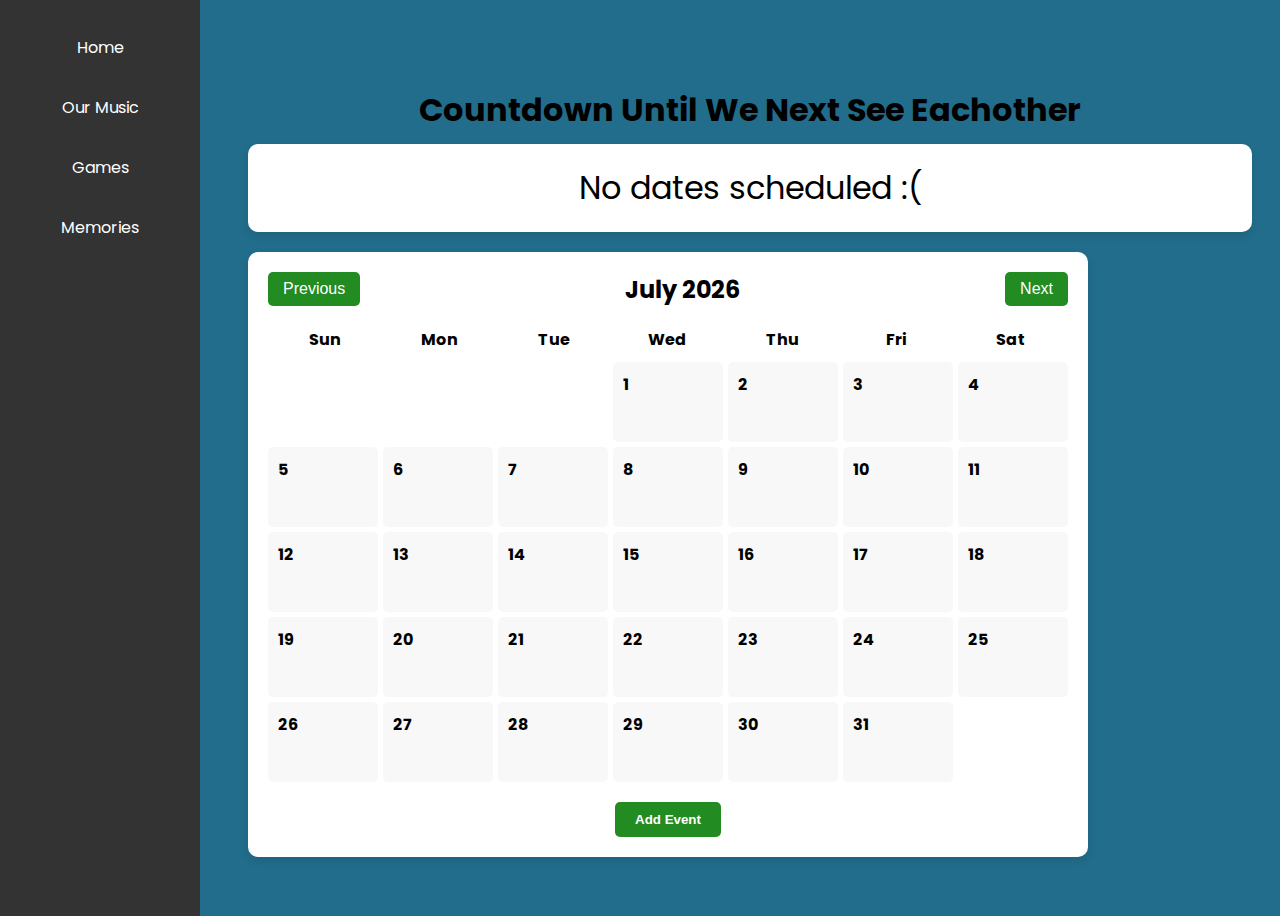
<file: index.html>
<!DOCTYPE html>
<html lang="en">
<head>
    <meta charset="UTF-8">
    <meta name="viewport" content="width=device-width, initial-scale=1.0">
    <title>Countdown Timer & Event Tracker</title>
    <link rel="stylesheet" href="styles.css">
    <link href="https://fonts.googleapis.com/css2?family=Poppins:wght@300;400;600&display=swap" rel="stylesheet">
    <style>
        /* Add these new styles to your existing styles.css or keep them here */
        .calendar-nav {
            display: flex;
            justify-content: space-between;
            align-items: center;
            margin-bottom: 15px;
        }
        .calendar-nav button {
            background: #228B22;
            color: white;
            border: none;
            padding: 8px 15px;
            border-radius: 5px;
            cursor: pointer;
            font-size: 1rem;
        }
        .month-year-display {
            font-size: 1.5rem;
            font-weight: bold;
        }
        
        /* New sidebar navigation styles */
        .sidebar {
            position: fixed;
            left: 0;
            top: 0;
            height: 100%;
            width: 200px;
            background-color: #333;
            padding-top: 20px;
            z-index: 1000;
        }
        
        .sidebar a {
            display: block;
            color: white;
            padding: 15px;
            text-decoration: none;
            text-align: center;
            margin-bottom: 5px;
            transition: background-color 0.3s;
        }
        
        .sidebar a:hover {
            background-color: #228B22;
        }
        
        .main-content {
            margin-left: 220px; /* Make space for sidebar */
            padding: 20px;
            width: calc(100% - 220px);
        }
        
        @media (max-width: 768px) {
            .sidebar {
                width: 100%;
                height: auto;
                position: relative;
            }
            .sidebar a {
                float: left;
                width: 100%;
                text-align: center;
            }
            .main-content {
                margin-left: 0;
                width: 100%;
            }
        }
    </style>
</head>
<body>
    <!-- Sidebar Navigation -->
    <div class="sidebar">
        <a href="index.html">Home</a>
        <a href="our-blend.html">Our Music</a>
        <a href="games.html">Games</a>
        <a href="memories.html">Memories</a>
        <!-- Add more links as needed -->
    </div>

    <!-- Main Content -->
    <div class="main-content">
        <div class="top-container">
            <h2>Countdown Until We Next See Eachother</h2>
        </div>
        <div class="countdown" id="countdown">No dates scheduled :(</div>

        <!-- Calendar Navigation -->
        <div class="calendar-container">
            <div class="calendar-nav">
                <button onclick="previousMonth()">Previous</button>
                <div class="month-year-display" id="current-month-year">Month Year</div>
                <button onclick="nextMonth()">Next</button>
            </div>
            
            <div class="weekdays">
                <div>Sun</div>
                <div>Mon</div>
                <div>Tue</div>
                <div>Wed</div>
                <div>Thu</div>
                <div>Fri</div>
                <div>Sat</div>
            </div>
            
            <div class="calendar" id="calendar"></div>
            <button class="add-event-btn" onclick="openEventModal()">Add Event</button>
        </div>

        <!-- Modal for Event Details (Updated for editing) -->
        <div class="modal" id="eventModal">
            <div class="modal-content">
                <span class="close-modal" onclick="closeEventModal()">&times;</span>
                <h3 id="modal-title">Add Event Details</h3>
                <input type="text" id="eventName" placeholder="Event Name" required>

                <h4>Select Event Date:</h4>
                <input type="date" id="eventDate" required>

                <label for="isRepeating">Is this event repeating?</label>
                <input type="checkbox" id="isRepeating">

                <div id="repeatDaySelection" style="display: none;">
                    <h4>Select Day of the Week to Repeat:</h4>
                    <select id="repeatDay">
                        <option value="0">Sunday</option>
                        <option value="1">Monday</option>
                        <option value="2">Tuesday</option>
                        <option value="3">Wednesday</option>
                        <option value="4">Thursday</option>
                        <option value="5">Friday</option>
                        <option value="6">Saturday</option>
                    </select>
                </div>

                <select id="eventPerson">
                    <option value="char">Char</option>
                    <option value="eddie">Eddie</option>
                    <option value="both">Both</option>
                </select>

                <button id="save-button" onclick="saveEvent()">Save Event</button>
                <button id="delete-button" onclick="deleteCurrentEvent()" style="display: none; background: red;">Delete Event</button>
                <input type="hidden" id="editing-event-id">
            </div>
        </div>
    </div>

    <script>
        // [Keep all your existing JavaScript exactly the same]
        // Global variables
        let events = JSON.parse(localStorage.getItem('events')) || [];
        let countdownInterval = null;
        let currentDate = new Date(); // Tracks the currently displayed month/year

        // Initialize the calendar
        function initCalendar() {
            displayCalendar();
            setCountdown();
        }

        // Display Calendar for Current Month
        function displayCalendar() {
            const calendar = document.getElementById('calendar');
            const currentMonth = currentDate.getMonth();
            const currentYear = currentDate.getFullYear();
            
            // Set the month and year display
            document.getElementById('current-month-year').innerText = 
                `${currentDate.toLocaleString('default', { month: 'long' })} ${currentYear}`;

            // Get first and last day of month
            const firstDay = new Date(currentYear, currentMonth, 1);
            const lastDay = new Date(currentYear, currentMonth + 1, 0);
            
            // Calculate days in month and day of week for first day
            const daysInMonth = lastDay.getDate();
            const firstDayOfWeek = firstDay.getDay();

            // Clear the calendar
            calendar.innerHTML = '';

            // Add empty cells for days before the first day of the month
            for (let i = 0; i < firstDayOfWeek; i++) {
                const emptyDay = document.createElement('div');
                emptyDay.classList.add('calendar-day');
                emptyDay.style.visibility = 'hidden';
                calendar.appendChild(emptyDay);
            }

            // Add days to the calendar
            for (let day = 1; day <= daysInMonth; day++) {
                const dayDiv = document.createElement('div');
                dayDiv.classList.add('calendar-day');
                
                const dayNumber = document.createElement('div');
                dayNumber.classList.add('day-number');
                dayNumber.innerText = day;
                dayDiv.appendChild(dayNumber);

                // Check if any events are assigned for this day
                const dayEvents = events.filter(event => {
                    const eventDate = new Date(event.date);
                    return eventDate.getDate() === day && 
                           eventDate.getMonth() === currentMonth && 
                           eventDate.getFullYear() === currentYear;
                });

                // Add events to the day
                dayEvents.forEach(event => {
                    const eventDiv = document.createElement('div');
                    if (event.person === 'both') {
                        eventDiv.classList.add('event', 'event-both');
                        eventDiv.textContent = event.name;
                        eventDiv.style.background = 'linear-gradient(90deg, #228B22 50%, #A020F0 50%)';
                    } else {
                        eventDiv.classList.add('event', `event-${event.person}`);
                        eventDiv.innerText = event.name;
                    }
                    
                    // Make the entire event div clickable for editing
                    eventDiv.onclick = (e) => {
                        if (!e.target.classList.contains('event-delete')) {
                            editEvent(event.id);
                        }
                    };
                    
                    // Add delete button
                    const deleteBtn = document.createElement('button');
                    deleteBtn.classList.add('event-delete');
                    deleteBtn.innerHTML = '×';
                    deleteBtn.onclick = (e) => {
                        e.stopPropagation();
                        deleteEvent(event.id);
                    };
                    
                    eventDiv.appendChild(deleteBtn);
                    dayDiv.appendChild(eventDiv);
                });

                // Add click event to add new event
                dayDiv.onclick = () => {
                    const dateStr = `${currentYear}-${String(currentMonth + 1).padStart(2, '0')}-${String(day).padStart(2, '0')}`;
                    openEventModal(dateStr);
                };

                calendar.appendChild(dayDiv);
            }
        }

        // Navigation functions
        function previousMonth() {
            currentDate.setMonth(currentDate.getMonth() - 1);
            displayCalendar();
        }

        function nextMonth() {
            currentDate.setMonth(currentDate.getMonth() + 1);
            displayCalendar();
        }

        // Generate a unique ID for events
        function generateId() {
            return '_' + Math.random().toString(36).substr(2, 9);
        }

        // Open the Modal to Add/Edit Event
        function openEventModal(prefilledDate = '', eventId = null) {
            const modal = document.getElementById('eventModal');
            modal.style.display = 'flex';
            
            // Clear previous values
            document.getElementById('eventName').value = '';
            document.getElementById('eventDate').value = prefilledDate || '';
            document.getElementById('isRepeating').checked = false;
            document.getElementById('repeatDaySelection').style.display = 'none';
            document.getElementById('eventPerson').value = 'both';
            document.getElementById('editing-event-id').value = '';
            
            // Show delete button only when editing
            document.getElementById('delete-button').style.display = 'none';
            document.getElementById('modal-title').textContent = 'Add Event Details';
            document.getElementById('save-button').textContent = 'Save Event';

            if (eventId) {
                // Editing existing event
                const event = events.find(e => e.id === eventId);
                if (event) {
                    document.getElementById('modal-title').textContent = 'Edit Event';
                    document.getElementById('save-button').textContent = 'Update Event';
                    document.getElementById('delete-button').style.display = 'inline-block';
                    document.getElementById('editing-event-id').value = eventId;
                    
                    // Fill form with event data
                    document.getElementById('eventName').value = event.name;
                    document.getElementById('eventDate').value = event.date.split('T')[0];
                    document.getElementById('eventPerson').value = event.person;
                    document.getElementById('isRepeating').checked = event.isRepeating || false;
                    
                    if (event.isRepeating) {
                        document.getElementById('repeatDaySelection').style.display = 'block';
                        document.getElementById('repeatDay').value = event.repeatDay || '0';
                    }
                }
            }

            // Show repeating options if the checkbox is checked
            const repeatCheckbox = document.getElementById('isRepeating');
            repeatCheckbox.addEventListener('change', () => {
                const repeatDaySelection = document.getElementById('repeatDaySelection');
                repeatDaySelection.style.display = repeatCheckbox.checked ? 'block' : 'none';
            });
        }

        // Edit an existing event
        function editEvent(eventId) {
            openEventModal('', eventId);
        }

        // Close the modal
        function closeEventModal() {
            document.getElementById('eventModal').style.display = 'none';
        }

        // Delete an event from the calendar
        function deleteEvent(eventId) {
            if (confirm('Are you sure you want to delete this event?')) {
                events = events.filter(event => event.id !== eventId);
                localStorage.setItem('events', JSON.stringify(events));
                displayCalendar();
                setCountdown();
            }
        }

        // Delete current event from edit modal
        function deleteCurrentEvent() {
            const eventId = document.getElementById('editing-event-id').value;
            deleteEvent(eventId);
            closeEventModal();
        }

        // Save Event (add new or update existing)
        function saveEvent() {
            const eventName = document.getElementById('eventName').value;
            const eventPerson = document.getElementById('eventPerson').value;
            const eventDate = document.getElementById('eventDate').value;
            const isRepeating = document.getElementById('isRepeating').checked;
            const eventId = document.getElementById('editing-event-id').value;

            if (!eventName || !eventDate) {
                alert('Please fill in all required fields');
                return;
            }

            const eventData = {
                id: eventId || generateId(),
                name: eventName,
                person: eventPerson,
                date: eventDate,
                isRepeating: isRepeating
            };

            if (isRepeating) {
                eventData.repeatDay = parseInt(document.getElementById('repeatDay').value);
            }

            // Update existing event or add new one
            if (eventId) {
                const index = events.findIndex(e => e.id === eventId);
                if (index !== -1) {
                    events[index] = eventData;
                }
            } else {
                events.push(eventData);
            }

            localStorage.setItem('events', JSON.stringify(events));
            closeEventModal();
            displayCalendar();
            setCountdown();
        }

        // Get the Next Event for Both Char & Eddie and Set the Countdown
        function setCountdown() {
            // Clear any existing countdown
            if (countdownInterval) {
                clearInterval(countdownInterval);
                countdownInterval = null;
            }

            const now = new Date();
            
            // Filter only "both" events that are in the future
            const futureBothEvents = events
                .filter(event => event.person === 'both' && new Date(event.date) > now)
                .sort((a, b) => new Date(a.date) - new Date(b.date));

            if (futureBothEvents.length > 0) {
                const nextBothEvent = futureBothEvents[0];
                const countdownDate = new Date(nextBothEvent.date).getTime();
                countdownInterval = startCountdown(countdownDate, nextBothEvent.name);
            } else {
                document.getElementById("countdown").innerHTML = "No dates scheduled :(";
            }
        }

        // Start the Countdown
        function startCountdown(countdownDate, eventName) {
            function updateCountdown() {
                const now = new Date().getTime();
                const timeLeft = countdownDate - now;

                if (timeLeft <= 0) {
                    document.getElementById("countdown").innerHTML = `"${eventName}" is happening now!`;
                    clearInterval(countdownInterval);
                    countdownInterval = null;
                    return;
                }

                const days = Math.floor(timeLeft / (1000 * 60 * 60 * 24));
                const hours = Math.floor((timeLeft % (1000 * 60 * 60 * 24)) / (1000 * 60 * 60));
                const minutes = Math.floor((timeLeft % (1000 * 60 * 60)) / (1000 * 60));
                const seconds = Math.floor((timeLeft % (1000 * 60)) / 1000);

                document.getElementById("countdown").innerHTML = 
                    `${days}d ${hours}h ${minutes}m ${seconds}s<br>until "${eventName}"`;
            }

            updateCountdown();
            return setInterval(updateCountdown, 1000);
        }

        // Close modal when clicking outside
        window.onclick = function(event) {
            const modal = document.getElementById('eventModal');
            if (event.target === modal) {
                closeEventModal();
            }
        }

        // Initialize the calendar when the page loads
        window.onload = initCalendar;
    </script>
</body>
</html>
</file>
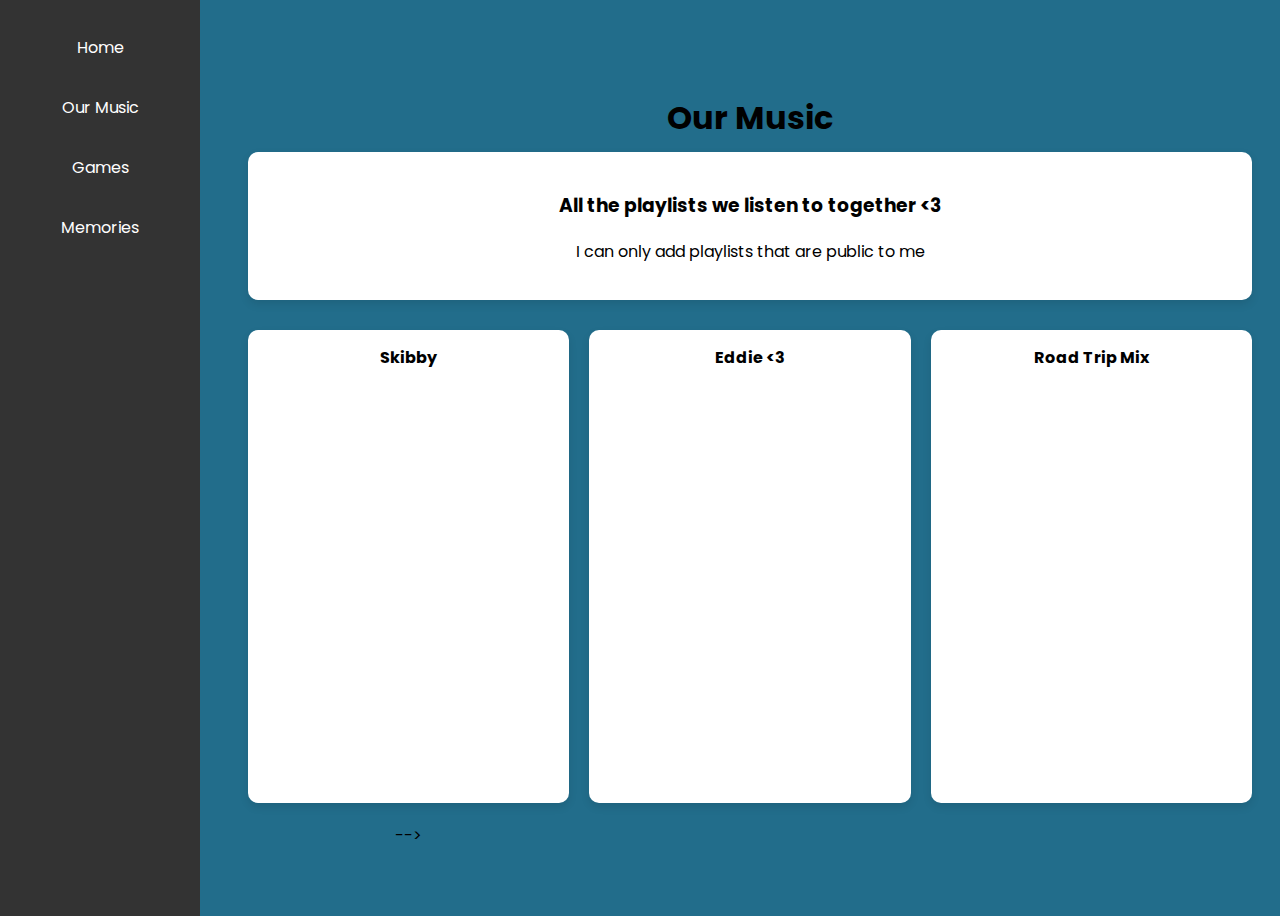
<file: our-blend.html>
<!DOCTYPE html>
<html lang="en">
<head>
    <meta charset="UTF-8">
    <meta name="viewport" content="width=device-width, initial-scale=1.0">
    <title>Our Music</title>
    <link rel="stylesheet" href="styles.css">
    <link href="https://fonts.googleapis.com/css2?family=Poppins:wght@300;400;600&display=swap" rel="stylesheet">
    <style>
        /* Sidebar styles to match your calendar page */
        .sidebar {
            position: fixed;
            left: 0;
            top: 0;
            height: 100%;
            width: 200px;
            background-color: #333;
            padding-top: 20px;
            z-index: 1000;
        }
        
        .sidebar a {
            display: block;
            color: white;
            padding: 15px;
            text-decoration: none;
            text-align: center;
            margin-bottom: 5px;
            transition: background-color 0.3s;
        }
        
        .sidebar a:hover {
            background-color: #228B22;
        }
        
        .main-content {
            margin-left: 220px;
            padding: 20px;
            width: calc(100% - 220px);
        }
        
        /* Content styling */
        .blend-container {
            background: white;
            padding: 20px;
            border-radius: 10px;
            box-shadow: 0 4px 10px rgba(0, 0, 0, 0.1);
            margin-bottom: 20px;
            text-align: center;
        }
        
        .playlists-grid {
            display: grid;
            grid-template-columns: repeat(auto-fill, minmax(300px, 1fr));
            gap: 20px;
            margin-top: 30px;
        }
        
        .playlist-card {
            background: white;
            padding: 15px;
            border-radius: 10px;
            box-shadow: 0 4px 8px rgba(0,0,0,0.1);
            text-align: center;
        }
        
        .playlist-card h4 {
            margin-top: 0;
            color: #000000;
        }
        
        .spotify-embed {
            border-radius: 12px;
            width: 100%;
            margin-top: 10px;
        }
        
        @media (max-width: 768px) {
            .sidebar {
                width: 100%;
                height: auto;
                position: relative;
            }
            .sidebar a {
                float: left;
                width: 100%;
                text-align: center;
            }
            .main-content {
                margin-left: 0;
                width: 100%;
            }
            
            .playlists-grid {
                grid-template-columns: 1fr;
            }
        }
    </style>
</head>
<body>
    <!-- Sidebar Navigation (same as calendar page) -->
    <div class="sidebar">
        <a href="index.html">Home</a>
        <a href="our-blend.html">Our Music</a>
        <a href="games.html">Games</a>
        <a href="memories.html">Memories</a>
    </div>

    <!-- Main Content -->
    <div class="main-content">
        <div class="top-container">
            <h2>Our Music</h2>
        </div>
        
        <div class="blend-container">
            <h3>All the playlists we listen to together <3</h3>
            <p>I can only add playlists that are public to me</p>
        </div>
        
        <div class="playlists-grid">
            <!-- Main Playlist -->
            <div class="playlist-card">
                <h4>Skibby</h4>
                <iframe src="https://open.spotify.com/embed/playlist/1MzDz9lehCC1jfpcZWvcOk" 
                        height="380" 
                        frameborder="0" 
                        allowtransparency="true" 
                        allow="encrypted-media"
                        class="spotify-embed"></iframe>
            </div>
            
            <div class="playlist-card">
                <h4>Eddie <3 </h4>
                <iframe src="https://open.spotify.com/embed/playlist/2F4cYy4uvCSRm3VOrUgzMl" 
                        height="380" 
                        frameborder="0" 
                        allowtransparency="true" 
                        allow="encrypted-media"
                        class="spotify-embed"></iframe>
            </div>
            
            <div class="playlist-card">
                <h4>Road Trip Mix</h4>
                <iframe src="https://open.spotify.com/embed/playlist/37i9dQZF1EJBgJzV5p4n12" 
                        height="380" 
                        frameborder="0" 
                        allowtransparency="true" 
                        allow="encrypted-media"
                        class="spotify-embed"></iframe>
            </div>
            -->
        </div>
    </div>

    <script>
        // You can add JavaScript here if needed
        document.addEventListener('DOMContentLoaded', function() {
            // Add any interactive features here
        });
    </script>
</body>
</html>
</file>
<file: styles.css>
/* styles.css */
body {
    display: flex;
    justify-content: center;
    align-items: center;
    flex-direction: column;
    min-height: 100vh;
    background-color: #226d8b;
    font-family: 'Poppins', sans-serif;
    text-align: center;
    color: black;
    padding: 20px;
    box-sizing: border-box;
}

h2 {
    font-size: 2rem;
    font-weight: bold;
    margin-bottom: 10px;
    color: black;
}

.countdown {
    font-size: 2rem;
    background: white;
    color: #000000;
    padding: 20px;
    border-radius: 10px;
    box-shadow: 0 4px 10px rgba(0, 0, 0, 0.1);
    margin-bottom: 20px;
    min-width: 300px;
}

.calendar-container {
    background: white;
    padding: 20px;
    border-radius: 10px;
    box-shadow: 0 4px 10px rgba(0, 0, 0, 0.1);
    width: 100%;
    max-width: 800px;
}

.calendar-header {
    display: flex;
    justify-content: space-between;
    align-items: center;
    margin-bottom: 15px;
}

.calendar {
    display: grid;
    grid-template-columns: repeat(7, 1fr);
    gap: 5px;
}

.calendar-header div {
    font-weight: bold;
    padding: 10px;
}

.calendar-day {
    background: #f8f8f8;
    padding: 10px;
    border-radius: 5px;
    cursor: pointer;
    min-height: 60px;
    display: flex;
    flex-direction: column;
    position: relative;
}

.calendar-day:hover {
    background-color: #e0e0e0;
}

.day-number {
    font-size: 1rem;
    font-weight: bold;
    align-self: flex-start;
}

.event {
    color: white;
    font-size: 0.7rem;
    padding: 3px 5px;
    border-radius: 3px;
    margin-top: 5px;
    text-align: left;
    word-break: break-word;
}

.event-char {
    background-color: #228B22;
}

.event-eddie {
    background-color: #A020F0;
}

.event-both {
    background: linear-gradient(90deg, #228B22 50%, #A020F0 50%);
    position: relative;
    overflow: hidden;
}

.event-both::before {
    content: '';
    position: absolute;
    left: 0;
    top: 0;
    bottom: 0;
    width: 50%;
    background-color: #228B22;
    z-index: -1;
}

.event-both::after {
    content: '';
    position: absolute;
    right: 0;
    top: 0;
    bottom: 0;
    width: 50%;
    background-color: #A020F0;
    z-index: -1;
}

.modal {
    display: none;
    position: fixed;
    top: 0;
    left: 0;
    width: 100%;
    height: 100%;
    background: rgba(0, 0, 0, 0.5);
    z-index: 100;
    justify-content: center;
    align-items: center;
}

.modal-content {
    background: white;
    padding: 20px;
    border-radius: 10px;
    width: 90%;
    max-width: 400px;
}

.modal input, .modal select, .modal button {
    margin-bottom: 10px;
    width: 100%;
    padding: 8px;
    box-sizing: border-box;
}

.modal button {
    background-color: #228B22;
    color: white;
    border: none;
    cursor: pointer;
    font-weight: bold;
}

.add-event-btn {
    background-color: #228B22;
    color: white;
    padding: 10px 20px;
    margin-top: 20px;
    cursor: pointer;
    border: none;
    border-radius: 5px;
    font-weight: bold;
}

.close-modal {
    position: absolute;
    top: 10px;
    right: 10px;
    cursor: pointer;
    font-size: 1.5rem;
}

.event-delete {
    position: absolute;
    top: 2px;
    right: 2px;
    background: red;
    color: white;
    border: none;
    border-radius: 50%;
    width: 16px;
    height: 16px;
    font-size: 10px;
    display: flex;
    align-items: center;
    justify-content: center;
    cursor: pointer;
}

.weekdays {
    display: grid;
    grid-template-columns: repeat(7, 1fr);
    margin-bottom: 5px;
    font-weight: bold;
}

.weekdays div {
    padding: 5px;
}
</file>
